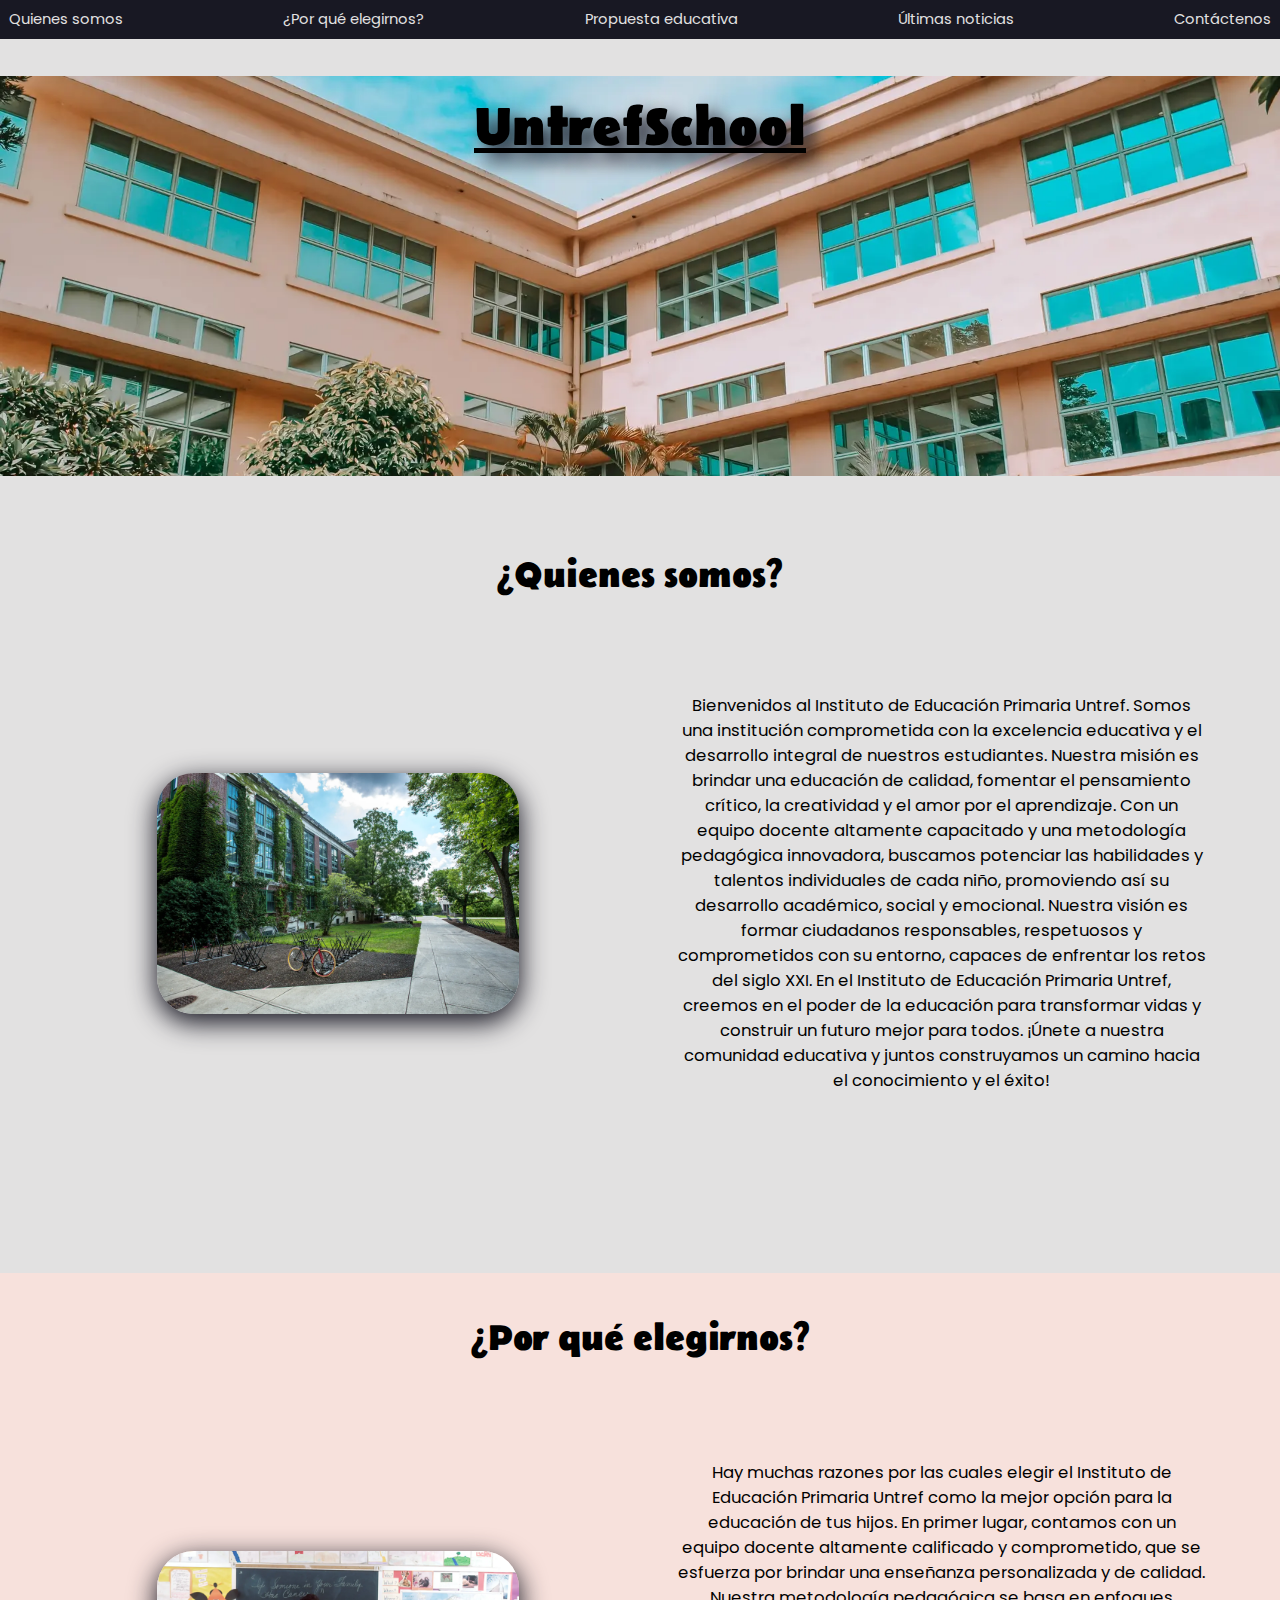
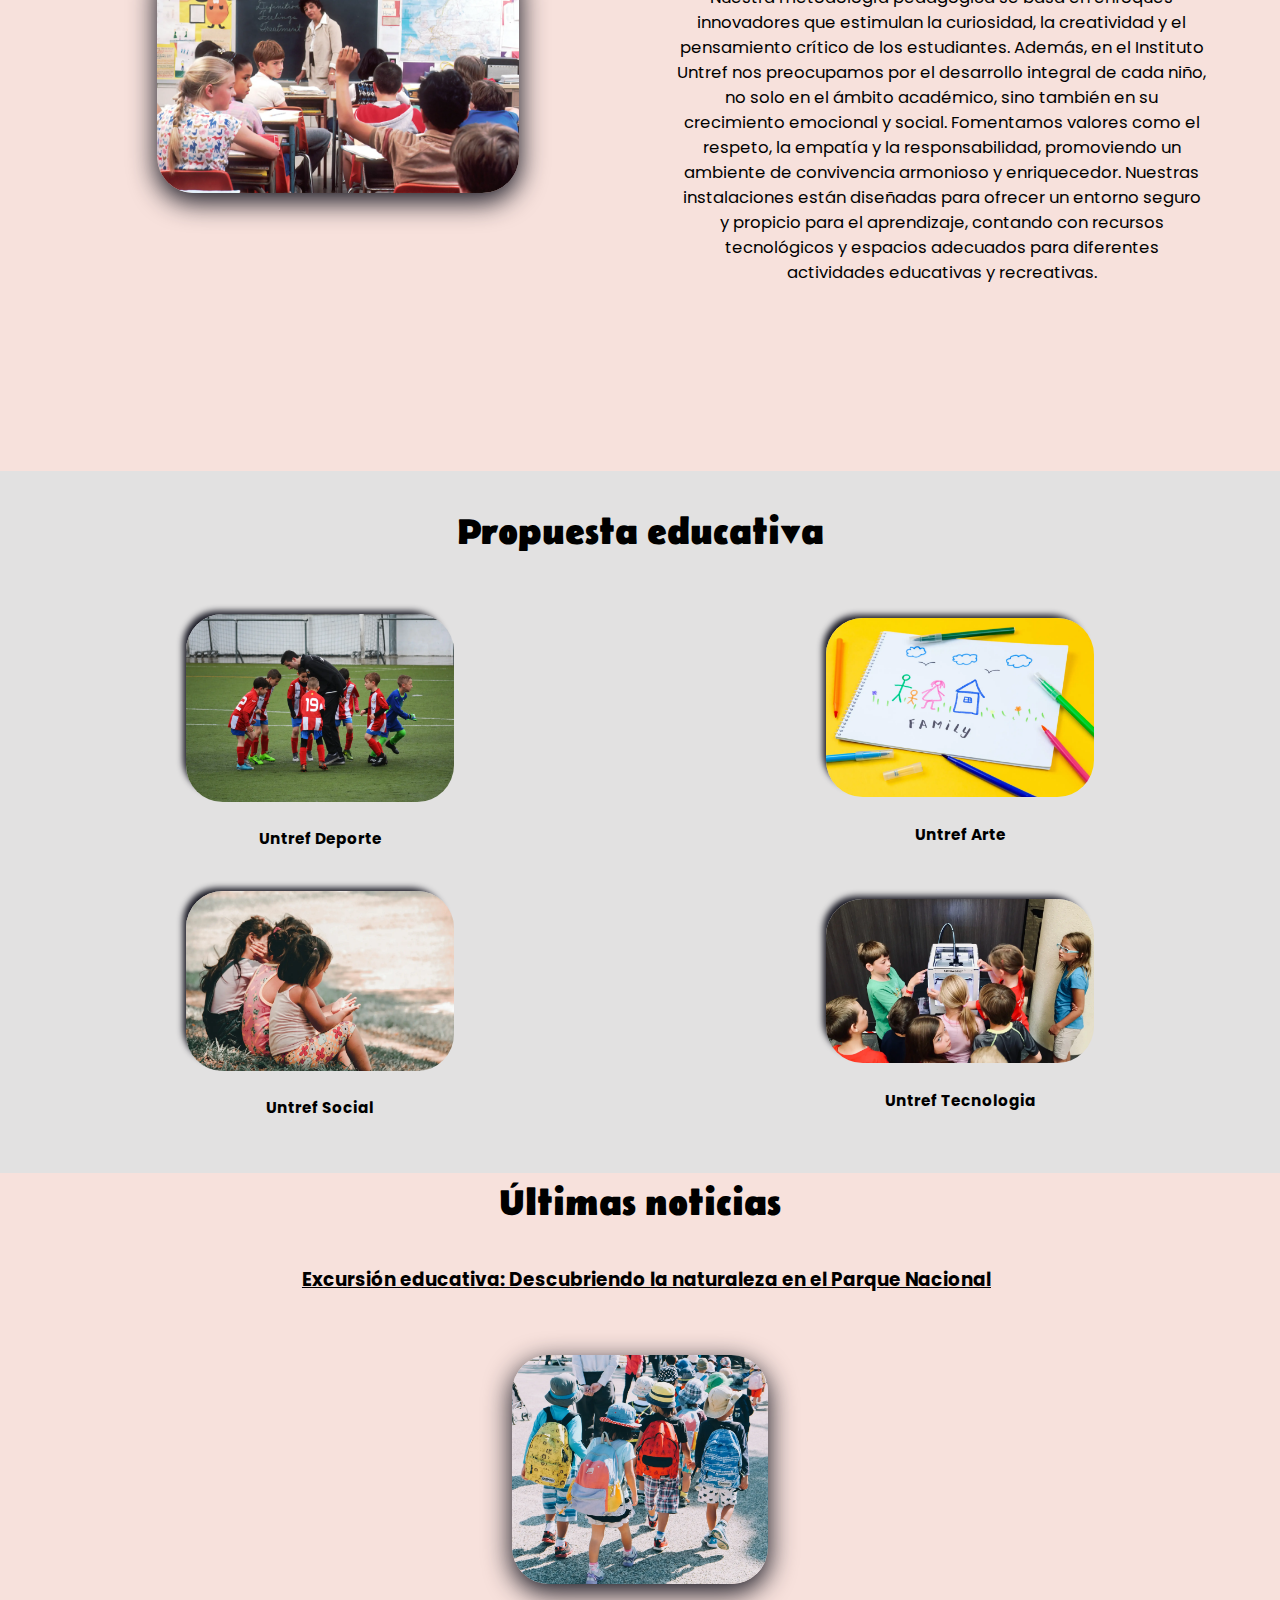
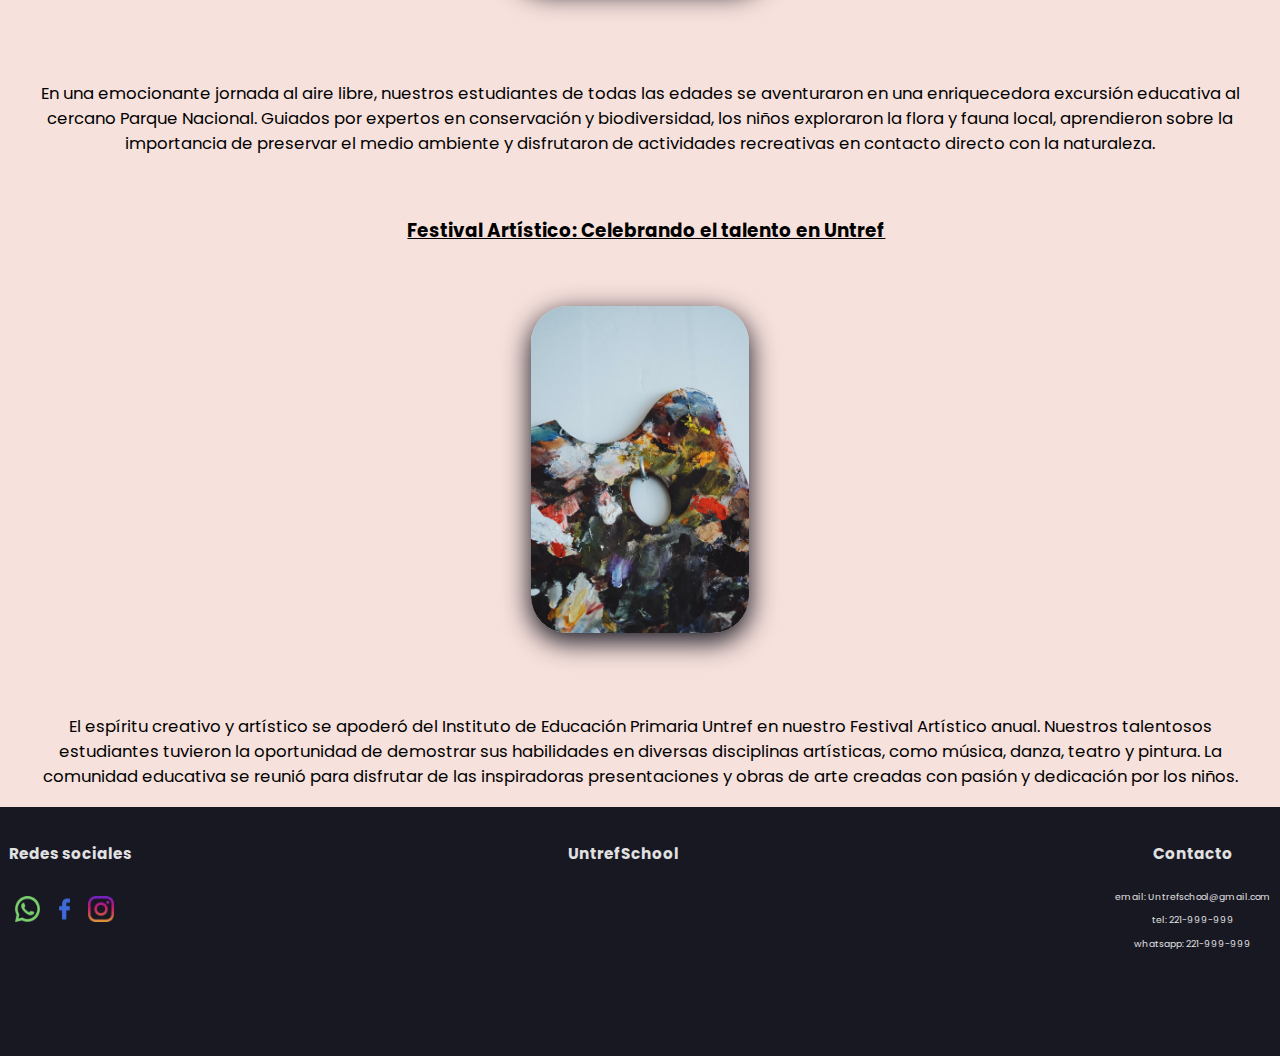
<file: index.html>
<!DOCTYPE html>
<html lang="es">
  <head>
    <meta charset="UTF-8" />
    <meta name="viewport" content="width=device-width, initial-scale=1.0" />
    <meta name="description" content="Instituto de educación primaria" />
    <meta name="author" content="Lautaro Fuente" />
    <meta name="title" content="UntrefSchool" />
    <link rel="preconnect" href="https://fonts.googleapis.com" />
    <link rel="preconnect" href="https://fonts.gstatic.com" crossorigin />
    <link
      href="https://fonts.googleapis.com/css2?family=Belanosima:wght@600&family=Poppins&display=swap"
      rel="stylesheet"
    />
    <link rel="stylesheet" href="css/style.css" />
    <link rel="icon" type="image/png" href="img/icons/favicon.png" />
    <title>UntrefSchool</title>
  </head>
  <body>
    <header>
      <nav class="menu">
        <ul class="menu__container">
          <li class="menu__container__item">
            <a href="#who-we-are">Quienes somos</a>
          </li>
          <li class="menu__container__item">
            <a href="#why-choose-us">¿Por qué elegirnos?</a>
          </li>
          <li class="menu__container__item">
            <a href="#educational-proposal">Propuesta educativa</a>
          </li>
          <li class="menu__container__item">
            <a href="#latest-news">Últimas noticias</a>
          </li>
          <li class="menu__container__item">
            <a href="contact.html" target="_blank">Contáctenos</a>
          </li>
        </ul>
      </nav>
    </header>
    <main>
      <h1 class="tittle">UntrefSchool</h1>
      <article>
        <div id="who-we-are">
          <h2 class="subtitle">¿Quienes somos?</h2>
          <img
            id="institute"
            src="img/instituto.webp"
            alt="edificio institución primaria"
          />
          <p class="text">
            Bienvenidos al Instituto de Educación Primaria Untref. Somos una
            institución comprometida con la excelencia educativa y el desarrollo
            integral de nuestros estudiantes. Nuestra misión es brindar una
            educación de calidad, fomentar el pensamiento crítico, la
            creatividad y el amor por el aprendizaje. Con un equipo docente
            altamente capacitado y una metodología pedagógica innovadora,
            buscamos potenciar las habilidades y talentos individuales de cada
            niño, promoviendo así su desarrollo académico, social y emocional.
            Nuestra visión es formar ciudadanos responsables, respetuosos y
            comprometidos con su entorno, capaces de enfrentar los retos del
            siglo XXI. En el Instituto de Educación Primaria Untref, creemos en
            el poder de la educación para transformar vidas y construir un
            futuro mejor para todos. ¡Únete a nuestra comunidad educativa y
            juntos construyamos un camino hacia el conocimiento y el éxito!
          </p>
        </div>
      </article>
      <article>
        <div id="why-choose-us">
          <h2 class="subtitle">¿Por qué elegirnos?</h2>
          <img id="classroom" src="img/aula.webp" alt="aula de clases" />
          <p class="text">
            Hay muchas razones por las cuales elegir el Instituto de Educación
            Primaria Untref como la mejor opción para la educación de tus hijos.
            En primer lugar, contamos con un equipo docente altamente calificado
            y comprometido, que se esfuerza por brindar una enseñanza
            personalizada y de calidad. Nuestra metodología pedagógica se basa
            en enfoques innovadores que estimulan la curiosidad, la creatividad
            y el pensamiento crítico de los estudiantes. Además, en el Instituto
            Untref nos preocupamos por el desarrollo integral de cada niño, no
            solo en el ámbito académico, sino también en su crecimiento
            emocional y social. Fomentamos valores como el respeto, la empatía y
            la responsabilidad, promoviendo un ambiente de convivencia armonioso
            y enriquecedor. Nuestras instalaciones están diseñadas para ofrecer
            un entorno seguro y propicio para el aprendizaje, contando con
            recursos tecnológicos y espacios adecuados para diferentes
            actividades educativas y recreativas.
          </p>
        </div>
      </article>
      <article>
        <div id="educational-proposal">
          <h2 class="subtitle">Propuesta educativa</h2>
          <div class="container-cards">
            <div class="contariner-cards__card1">
              <img
                src="img/cards-img/card-deporte.webp"
                alt="chicos haciendo deporte"
              />
              <h5>Untref Deporte</h5>
            </div>
            <div class="contariner-cards__card2">
              <img src="img/cards-img/card-arte.webp" alt="dibujo" />
              <h5>Untref Arte</h5>
            </div>
            <div class="contariner-cards__card3">
              <img src="img/cards-img/card-social.webp" alt="chicos hablando" />
              <h5>Untref Social</h5>
            </div>
            <div class="contariner-cards__card4">
              <img
                src="img/cards-img/card-tecnologia.webp"
                alt="chicos aprendiendo sobre tecnologia"
              />
              <h5>Untref Tecnologia</h5>
            </div>
          </div>
        </div>
      </article>
      <article>
        <div id="latest-news">
          <h2 class="subtitle">Últimas noticias</h2>
          <h4 class="tittle-news">
            Excursión educativa: Descubriendo la naturaleza en el Parque
            Nacional
          </h4>
          <img
            id="excursion"
            src="img/excursion.webp"
            alt="chicos en una excursion"
          />
          <p class="text">
            En una emocionante jornada al aire libre, nuestros estudiantes de
            todas las edades se aventuraron en una enriquecedora excursión
            educativa al cercano Parque Nacional. Guiados por expertos en
            conservación y biodiversidad, los niños exploraron la flora y fauna
            local, aprendieron sobre la importancia de preservar el medio
            ambiente y disfrutaron de actividades recreativas en contacto
            directo con la naturaleza.
          </p>
          <h4 class="tittle-news">
            Festival Artístico: Celebrando el talento en Untref
          </h4>
          <img id="art" src="img/arte.webp" alt="paleta de pintura" />
          <p class="text" style="margin: 0; padding-bottom: 1rem">
            El espíritu creativo y artístico se apoderó del Instituto de
            Educación Primaria Untref en nuestro Festival Artístico anual.
            Nuestros talentosos estudiantes tuvieron la oportunidad de demostrar
            sus habilidades en diversas disciplinas artísticas, como música,
            danza, teatro y pintura. La comunidad educativa se reunió para
            disfrutar de las inspiradoras presentaciones y obras de arte creadas
            con pasión y dedicación por los niños.
          </p>
        </div>
      </article>
    </main>
    <footer class="footer">
      <div class="footer__socials">
        <h5>Redes sociales</h5>
        <div class="footer__socials__container">
          <a href="https://www.whatsapp.com/" target="_blank">
            <img
              class="footer__socials__container__icon"
              src="img/icons/whatsapp.png"
              alt="icono whatsapp"
            />
          </a>
          <a href="https://es-la.facebook.com/" target="_blank">
            <img
              class="footer__socials__container__icon"
              src="img/icons/facebook.png"
              alt="icono facebook"
            />
          </a>
          <a href="https://www.instagram.com/" target="_blank">
            <img
              class="footer__socials__container__icon"
              src="img/icons/instagram.png"
              alt="icono instagram"
            />
          </a>
        </div>
      </div>
      <div class="footer__institute">
        <h5>UntrefSchool</h5>
        <iframe
          src="https://www.google.com/maps/embed?pb=!1m18!1m12!1m3!1d3283.87529822163!2d-58.3763496!3d-34.607314699999996!2m3!1f0!2f0!3f0!3m2!1i1024!2i768!4f13.1!3m3!1m2!1s0x95bccb3b098d0fdb%3A0xc5173d52ffc132de!2sUNTREF%20Posgrado!5e0!3m2!1ses!2sar!4v1689874898984!5m2!1ses!2sar"
          width="100%"
          height="auto"
          style="border: 0"
          allowfullscreen=""
          loading="lazy"
          referrerpolicy="no-referrer-when-downgrade"
        ></iframe>
      </div>
      <div class="footer__contact">
        <h5>Contacto</h5>
        <ul class="footer__contact__list">
          <li class="footer__contact__list__item">
            email: Untrefschool@gmail.com
          </li>
          <li class="footer__contact__list__item">tel: 221-999-999</li>
          <li class="footer__contact__list__item">whatsapp: 221-999-999</li>
        </ul>
      </div>
    </footer>
  </body>
</html>
</file>
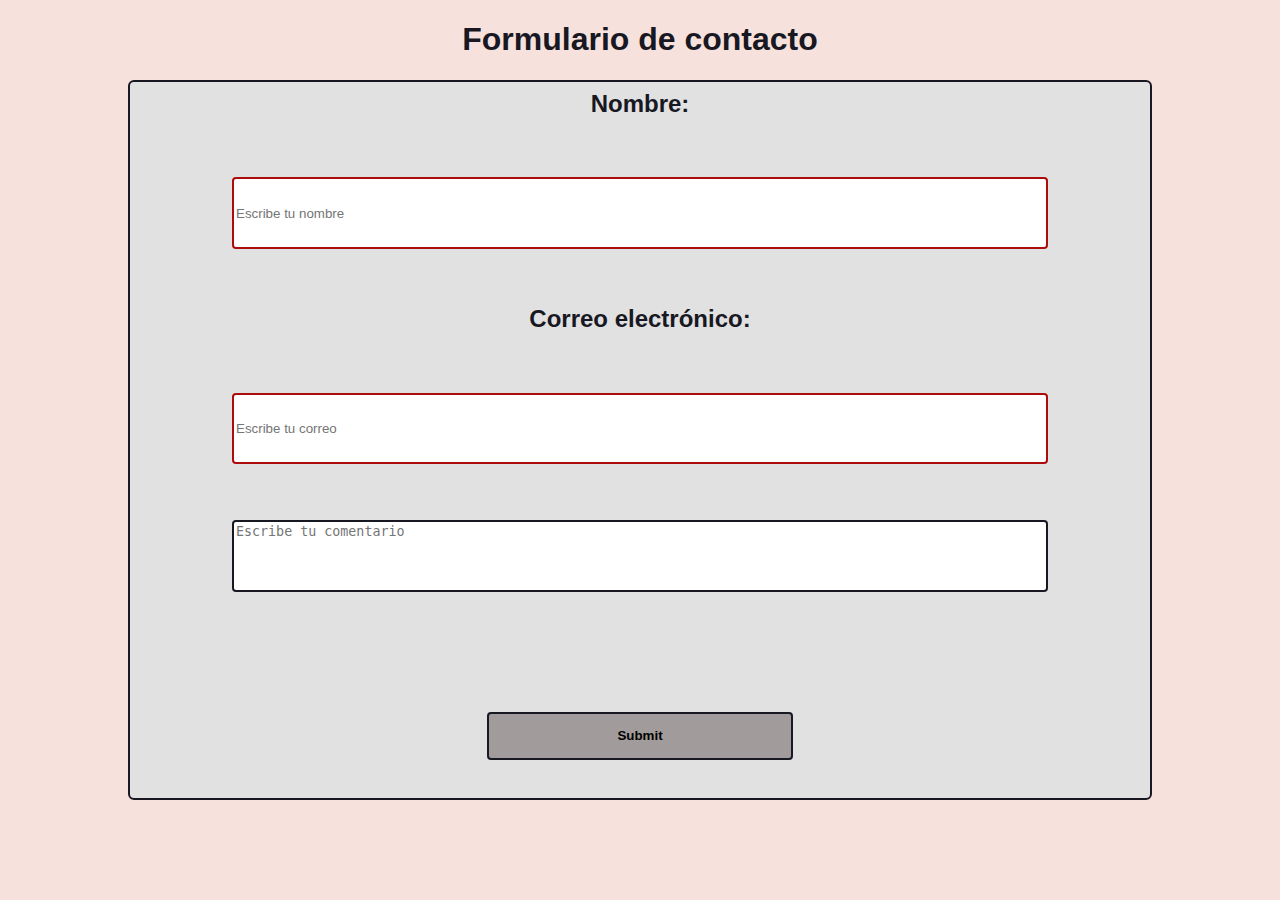
<file: contact.html>
<!DOCTYPE html>
<html lang="es">
  <head>
    <meta charset="UTF-8" />
    <meta name="viewport" content="width=device-width, initial-scale=1.0" />
    <meta name="description" content="Formulario de contacto" />
    <meta name="author" content="Lautaro Fuente" />
    <link rel="stylesheet" href="css/contact.css" />
    <title>Contáctenos</title>
  </head>
  <body>
    <header>
      <h1>Formulario de contacto</h1>
    </header>
    <main>
      <div class="container">
        <form
          class="form"
          action="https://formsubmit.co/lautaro.fuente@yahoo.com"
          method="POST"
        >
          <label for="name">Nombre:</label>
          <input
            class="info"
            type="text"
            name="name"
            placeholder="Escribe tu nombre"
            pattern="^[A-Za-zÑñÁáÉéÍíÓóÚúÜü\s]+$"
            title="Nombre sólo acepta letras y espacios en blanco"
            required
          />
          <label for="email">Correo electrónico:</label>
          <input
            class="info"
            type="email"
            name="email"
            placeholder="Escribe tu correo"
            pattern="^(\w+[/./-]?){1,}@[a-z]+[/.]\w{2,}$"
            title="Formato de correo inválido"
            required
          />
          <textarea
            name="comentarios"
            placeholder="Escribe tu comentario"
            cols="30"
            rows="10"
            required
          ></textarea>
          <input class="submit" type="submit" />
        </form>
      </div>
    </main>
  </body>
</html>
</file>
<file: css/style.css>
:root {
  --color1: #fc7300;
  --color2: #1f8a70;
  --color3: #00425a;
  --color4: #181823;
  --color5: #e2e1e1;

  --font-Belanosima: "Belanosima", sans-serif;
  --font-Poppins: "Poppins", sans-serif;
}

html {
  box-sizing: border-box;
  font-size: 16px;
  scroll-behavior: smooth;
  font-family: var(--font-Poppins);
}

*,
*::after,
*::before {
  box-sizing: inherit;
}

body {
  margin: 0;
  background-color: var(--color5);
}

header {
  position: sticky;
  top: 0;
  z-index: 999;
}

.menu {
  margin: 0;
  background-color: var(--color4);
}

.menu__container {
  margin: 0;
  padding: 0;
  list-style: none;
  display: flex;
  align-items: center;
  justify-content: space-between;
}

.menu__container__item {
  font-size: 0.6rem;
  color: var(--color5);
  padding: 0.5rem;
}

.menu__container__item a {
  text-decoration: none;
  color: inherit;
  transition-property: font-size;
  transition-duration: 0.6s;
  position: relative;
  overflow: hidden;
}

.menu__container__item a::after {
  content: "";
  position: absolute;
  bottom: 0;
  left: 0;
  width: 0;
  height: 2px;
  background-color: var(--color1);
  opacity: 0;
  transition: width 0.7s, opacity 0.7s;
}

.menu__container__item a:hover::after {
  width: 100%;
  opacity: 1;
}

.menu__container__item a:hover {
  cursor: pointer;
  font-size: 0.7rem;
  color: var(--color1);
}

.tittle {
  text-align: center;
  text-decoration: underline;
  padding: 1rem;
  font-size: 3rem;
  font-family: var(--font-Belanosima);
  text-shadow: 0.5rem 0.5rem 0.9rem var(--color4);
  background-image: url(../img/fondo-titulo.webp);
  background-size: cover;
  background-position: center;
  height: 400px;
}

.subtitle {
  font-family: var(--font-Belanosima);
  font-size: 2rem;
  text-align: center;
  padding: 0.5rem;
}

.text {
  text-align: center;
  padding: 1rem;
  font-size: 0.9rem;
}

.container-cards {
  display: grid;
  grid-template-rows: repeat(2, 1fr);
  grid-template-columns: repeat(2, 1fr);
  grid-template-areas:
    "card1 card2"
    "card3 card4";
  align-items: center;
  justify-items: center;
}

.container-cards img {
  margin: 1rem 0 0 0;
  box-shadow: -6px -6px 6px -3px var(--color4);
}

.container-cards h5 {
  margin: 1rem 0;
}

.contariner-cards__card1 {
  grid-area: card1;
  transition-property: transform;
  transition-duration: 0.5s;
  width: 90%;
  height: auto;
}

.contariner-cards__card1:hover {
  transform: scale(1.1);
}

.contariner-cards__card2 {
  grid-area: card2;
  transition-property: transform;
  transition-duration: 0.5s;
  width: 90%;
  height: auto;
}

.contariner-cards__card2:hover {
  transform: scale(1.1);
}

.contariner-cards__card3 {
  grid-area: card3;
  transition-property: transform;
  transition-duration: 0.5s;
  width: 90%;
  height: auto;
}

.contariner-cards__card3:hover {
  transform: scale(1.1);
}

.contariner-cards__card4 {
  grid-area: card4;
  transition-property: transform;
  transition-duration: 0.5s;
  width: 90%;
  height: auto;
}

.contariner-cards__card4:hover {
  transform: scale(1.1);
}

.tittle-news {
  padding-left: 0.7rem;
  text-decoration: underline;
}

#who-we-are,
#why-choose-us,
#educational-proposal,
#latest-news {
  text-align: center;
}

#latest-news,
#why-choose-us {
  background-color: #f7e1dc;
}

main img {
  width: 70%;
  height: auto;
  border-radius: 2rem;
  box-shadow: 0px 8px 27px 1px var(--color4);
  margin-top: 2rem;
  margin-bottom: 2rem;
}

#art {
  width: 30%;
}

#excursion {
  width: 40%;
}

#institute {
  width: 60%;
}

#classroom {
  width: 60%;
}

.footer {
  margin: 0;
  background-color: var(--color4);
  color: var(--color5);
  display: flex;
  justify-content: space-between;
}

.footer__socials,
.footer__institute,
.footer__contact {
  text-align: center;
  padding: 0.5rem;
}

.footer__socials__container {
  display: flex;
  padding: 0;
}

.footer__socials__container__icon {
  height: auto;
  width: 2rem;
  padding: 0.3rem;
  transition-property: all;
  transition-duration: 1s;
}

.footer__socials__container__icon:hover {
  transform: rotateZ(360deg);
}

.footer__contact__list {
  padding: 0;
  list-style-type: none;
}

.footer__contact__list__item {
  font-size: 0.5rem;
  padding-bottom: 0.5rem;
}

/* Media */
@media screen and (max-width: 350px) {
  html {
    font-size: 0.9rem;
  }
}

@media screen and (min-width: 768px) {
  html {
    font-size: 1rem;
  }

  #art {
    width: 30%;
  }

  #excursion {
    width: 30%;
  }

  #institute {
    width: 50%;
  }

  #classroom {
    width: 50%;
  }

  .menu__container__item {
    font-size: 0.8rem;
  }

  .menu__container__item a:hover {
    font-size: 0.9rem;
  }
}

@media screen and (min-width: 1024px) {
  html {
    font-size: 1.15rem;
  }

  #who-we-are,
  #why-choose-us {
    display: grid;
    grid-template-rows: 0.5fr 0.5fr;
    grid-template-columns: 0.5fr 0.5fr;
    grid-template-areas:
      "tittle tittle"
      "img text";
    justify-items: center;
    align-items: center;
    padding: 0 2rem;
  }

  .subtitle {
    grid-area: tittle;
  }

  .menu__container__item {
    font-size: 0.8rem;
  }

  #art {
    width: 17%;
  }

  #excursion {
    width: 20%;
  }

  #institute {
    width: 60%;
  }

  #classroom {
    width: 60%;
  }

  .contariner-cards__card1,
  .contariner-cards__card2,
  .contariner-cards__card3,
  .contariner-cards__card4 {
    width: 60%;
  }

  .text {
    padding: 2rem;
  }
}
</file>
<file: css/contact.css>
:root {
  --color1: #ac0c0c;
  --color2: #1f8a70;
  --color3: #00425a;
  --color4: #181823;
  --color5: #eff5f5;

  --font-Belanosima: "Belanosima", sans-serif;
  --font-Poppins: "Poppins", sans-serif;
}

html {
  box-sizing: border-box;
  font-size: 16px;
  scroll-behavior: smooth;
  font-family: var(--font-Poppins);
}

*,
*::after,
*::before {
  box-sizing: inherit;
}

body {
  margin: 0;
  background-color: #f7e1dc;
}

h1 {
  text-align: center;
  color: var(--color4);
}

.container {
  display: flex;
  justify-content: center;
  align-items: center;
}

.form {
  width: 80%;
  height: 80vh;
  border-radius: 6px;
  border: solid 2px var(--color4);
  display: flex;
  flex-direction: column;
  align-items: center;
  background-color: #e2e1e1;
}

input,
textarea,
label {
  width: 80%;
  height: 10%;
  margin: 0.5rem;
}

label {
  text-align: center;
  font-size: 1.5rem;
  color: var(--color4);
  font-weight: bold;
}

input,
textarea {
  border: 2px solid var(--color4);
  border-radius: 4px;
}

textarea {
  resize: none;
}

.submit {
  background-color: #a19b9b;
  border: 2px solid var(--color4);
  margin-top: 7rem;
  width: 30%;
  height: 3rem;
  font-weight: bold;
}

.submit:hover {
  cursor: pointer;
  opacity: 0.9;
}

.info:valid {
  border-color: var(--color2);
}

.info:invalid {
  border-color: var(--color1);
}

.info {
  margin-bottom: 3rem;
}
</file>
